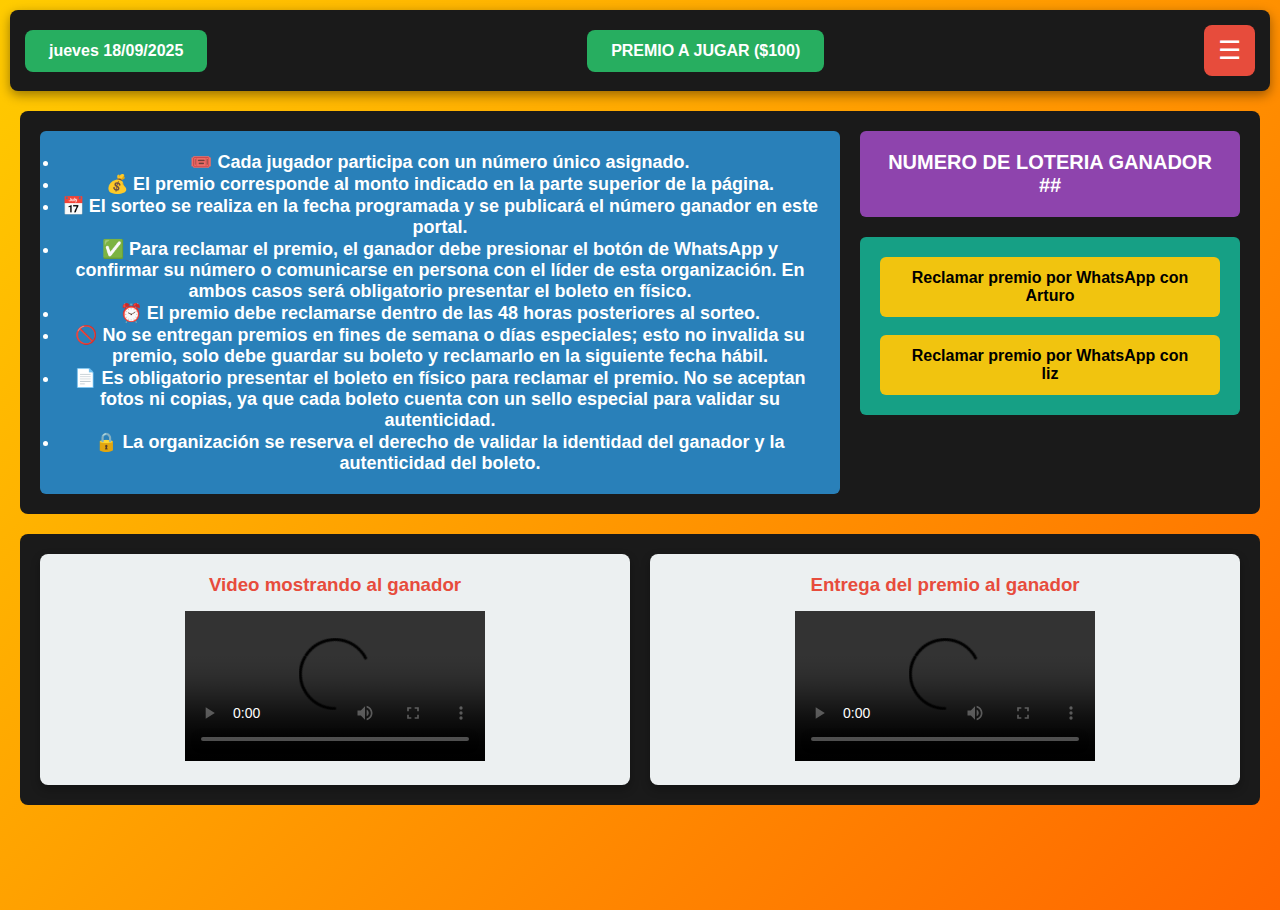
<file: index.html>
<!DOCTYPE html>
<html lang="es">
<head>
  <meta charset="UTF-8">
  <meta name="viewport" content="width=device-width, initial-scale=1.0">
  <title>Lotería</title>
  <link rel="stylesheet" href="style.css">
</head>
<body>
  <!-- Barra superior -->
  <header class="top-bar">
    <div class="box">jueves 18/09/2025</div>
    <div class="box" id="premioBox">PREMIO A JUGAR ($100)</div>

    <!-- Menú hamburguesa -->
    <div class="menu-container">
      <div class="hamburger" id="hamburger">
        ☰
      </div>
      <nav class="menu" id="menu">
        <a href="index.html">Página principal</a>
        <a href="historial.html">Historial de ganadores</a>
      </nav>
    </div>
  </header>

  <!-- Sección reglas y resultado -->
  <main class="main-content">
    <div class="rules">
  <ul>
    <li>🎟️ Cada jugador participa con un número único asignado.</li>
    <li>💰 El premio corresponde al monto indicado en la parte superior de la página.</li>
    <li>📅 El sorteo se realiza en la fecha programada y se publicará el número ganador en este portal.</li>
    <li>✅ Para reclamar el premio, el ganador debe presionar el botón de WhatsApp y confirmar su número 
    o comunicarse en persona con el líder de esta organización. 
    En ambos casos será obligatorio presentar el boleto en físico.</li>
    <li>⏰ El premio debe reclamarse dentro de las <strong>48 horas posteriores</strong> al sorteo.</li>
    <li>🚫 No se entregan premios en fines de semana o días especiales; esto no invalida su premio, 
        solo debe guardar su boleto y reclamarlo en la siguiente fecha hábil.</li>
    <li>📄 Es obligatorio presentar el <strong>boleto en físico</strong> para reclamar el premio. 
        No se aceptan fotos ni copias, ya que cada boleto cuenta con un sello especial para validar su autenticidad.</li>
    <li>🔒 La organización se reserva el derecho de validar la identidad del ganador y la autenticidad del boleto.</li>
  </ul>
</div>

    <div class="winner-info">
      <div class="winner-number">
        NUMERO DE LOTERIA GANADOR<br>
        <!-- Aquí tú pondrás el número manualmente -->
        <span id="numeroGanador">##</span>
      </div>
      <div class="claim">
  <button id="btnReclamar">
    Reclamar premio por WhatsApp con Arturo
  </button>
  <br>
  <br>
  <button id="btnReclamar2">
    Reclamar premio por WhatsApp con liz
  </button>
</div>
    </div>
  </main>

  <!-- Sección videos -->
  <section class="videos">
    <div class="video-box">
      <h3>Video mostrando al ganador</h3>
      <video controls>
        <source src="#" type="video/mp4">
      </video>
    </div>
    <div class="video-box">
      <h3>Entrega del premio al ganador</h3>
      <video controls>
        <source src="#" type="video/mp4">
      </video>
    </div>
  </section>

  <script src="script.js"></script>
</body>
</html>
</file>
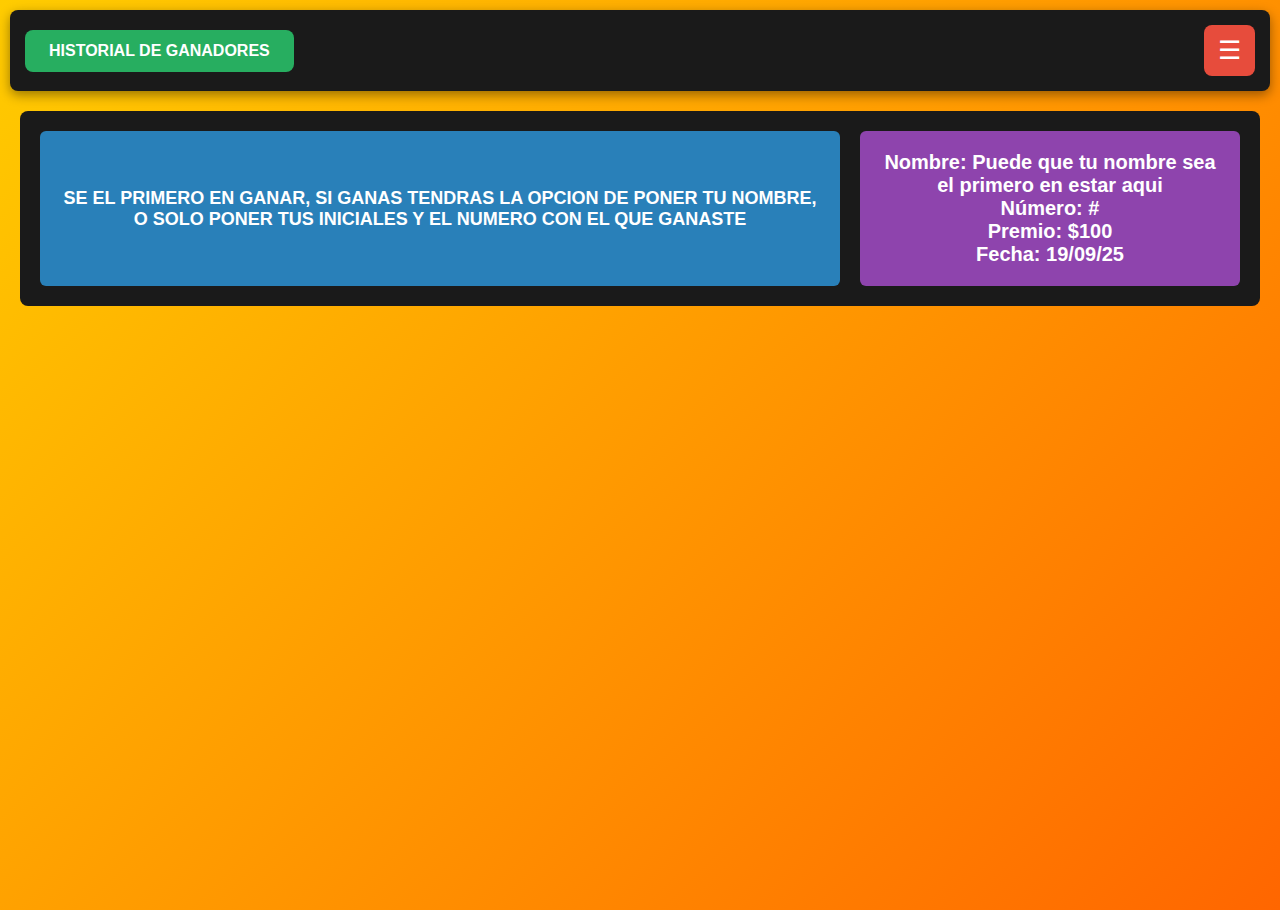
<file: historial.html>
<!DOCTYPE html>
<html lang="es">
<head>
  <meta charset="UTF-8">
  <meta name="viewport" content="width=device-width, initial-scale=1.0">
  <title>Historial de Ganadores - Lotería</title>
  <link rel="stylesheet" href="style.css">
</head>
<body>
  <!-- Barra superior -->
  <header class="top-bar">
    <div class="box">HISTORIAL DE GANADORES</div>

    <!-- Menú hamburguesa -->
    <div class="menu-container">
      <div class="hamburger" id="hamburger">
        ☰
      </div>
      <nav class="menu" id="menu">
        <a href="index.html">Página principal</a>
        <a href="historial.html">Historial de ganadores</a>
      </nav>
    </div>
  </header>

  <!-- Lista de ganadores -->
  <main class="main-content">
    <div class="rules">SE EL PRIMERO EN GANAR, SI GANAS TENDRAS LA OPCION DE PONER TU NOMBRE, O SOLO PONER TUS INICIALES Y EL NUMERO CON EL QUE GANASTE</div>

    <div class="winner-info">
      <div class="winner-number">
        Nombre: <strong>Puede que tu nombre sea el primero en estar aqui</strong><br>
        Número: <strong>#</strong><br>
        Premio: <strong>$100</strong><br>
        Fecha: <strong>19/09/25</strong>
      </div>
    </div>
  </main>

  <script src="script.js"></script>
</body>
</html>
</file>
<file: style.css>
/* Reset básico */
* {
  margin: 0;
  padding: 0;
  box-sizing: border-box;
  font-family: 'Trebuchet MS', sans-serif;
}

/* Fondo general */
body {
  background: linear-gradient(135deg, #ffcc00, #ff6600);
  color: #fff;
  min-height: 100vh;
}

/* Barra superior */
.top-bar {
  display: flex;
  justify-content: space-between;
  align-items: center;
  background: #1a1a1a;
  padding: 15px;
  border-radius: 8px;
  margin: 10px;
  box-shadow: 0 4px 12px rgba(0,0,0,0.4);
}

.top-bar .box {
  background: #27ae60;
  padding: 12px 24px;
  border-radius: 8px;
  font-weight: bold;
  text-align: center;
  color: #fff;
  transition: transform 0.2s;
}

.top-bar .box:hover {
  transform: scale(1.05);
  background: #2ecc71;
}

/* Menú hamburguesa */
.menu-container {
  position: relative;
}

.hamburger {
  font-size: 26px;
  cursor: pointer;
  background: #e74c3c;
  padding: 10px 14px;
  border-radius: 8px;
  transition: transform 0.2s;
}

.hamburger:hover {
  background: #c0392b;
  transform: rotate(10deg);
}

.menu {
  display: none;
  position: absolute;
  right: 0;
  top: 45px;
  background: #2c3e50;
  border-radius: 8px;
  flex-direction: column;
  min-width: 180px;
  box-shadow: 0 2px 8px rgba(0,0,0,0.4);
  overflow: hidden;
}

.menu a {
  padding: 14px;
  text-decoration: none;
  color: #fff;
  display: block;
  transition: background 0.3s;
}

.menu a:hover {
  background: #34495e;
}

/* Sección principal */
.main-content {
  display: flex;
  justify-content: space-between;
  margin: 20px;
  background: #1a1a1a;
  padding: 20px;
  border-radius: 8px;
  gap: 20px;
  animation: fadeIn 1.2s ease;
}

.rules {
  flex: 2;
  background: #2980b9;
  color: white;
  display: flex;
  justify-content: center;
  align-items: center;
  border-radius: 6px;
  padding: 20px;
  text-align: center;
  font-size: 18px;
  font-weight: bold;
}

/* Ganador y botón */
.winner-info {
  flex: 1;
  display: flex;
  flex-direction: column;
  gap: 20px;
}

.winner-number {
  background: #8e44ad;
  color: white;
  border-radius: 6px;
  padding: 20px;
  text-align: center;
  font-weight: bold;
  font-size: 20px;
  animation: pulse 2s infinite;
}

.claim {
  background: #16a085;
  border-radius: 6px;
  padding: 20px;
  text-align: center;
}

.claim button {
  padding: 12px 24px;
  border: none;
  border-radius: 6px;
  background: #f1c40f;
  font-weight: bold;
  cursor: pointer;
  font-size: 16px;
  color: #000;
  transition: transform 0.2s, background 0.3s;
}

.claim button:hover {
  background: #f39c12;
  transform: scale(1.1);
}

/* Sección videos */
.videos {
  display: flex;
  justify-content: space-around;
  margin: 20px;
  background: #1a1a1a;
  padding: 20px;
  border-radius: 8px;
  gap: 20px;
  animation: fadeInUp 1.5s ease;
}

.video-box {
  flex: 1;
  background: #ecf0f1;
  color: #2c3e50;
  padding: 20px;
  border-radius: 8px;
  text-align: center;
  font-weight: bold;
  box-shadow: 0 4px 10px rgba(0,0,0,0.3);
}

.video-box h3 {
  margin-bottom: 15px;
  color: #e74c3c;
}

/* Animaciones */
@keyframes fadeIn {
  from {opacity: 0; transform: translateY(-20px);}
  to {opacity: 1; transform: translateY(0);}
}

@keyframes fadeInUp {
  from {opacity: 0; transform: translateY(30px);}
  to {opacity: 1; transform: translateY(0);}
}

@keyframes pulse {
  0%, 100% { box-shadow: 0 0 15px #fff;}
  50% { box-shadow: 0 0 25px #f1c40f;}
}
</file>
